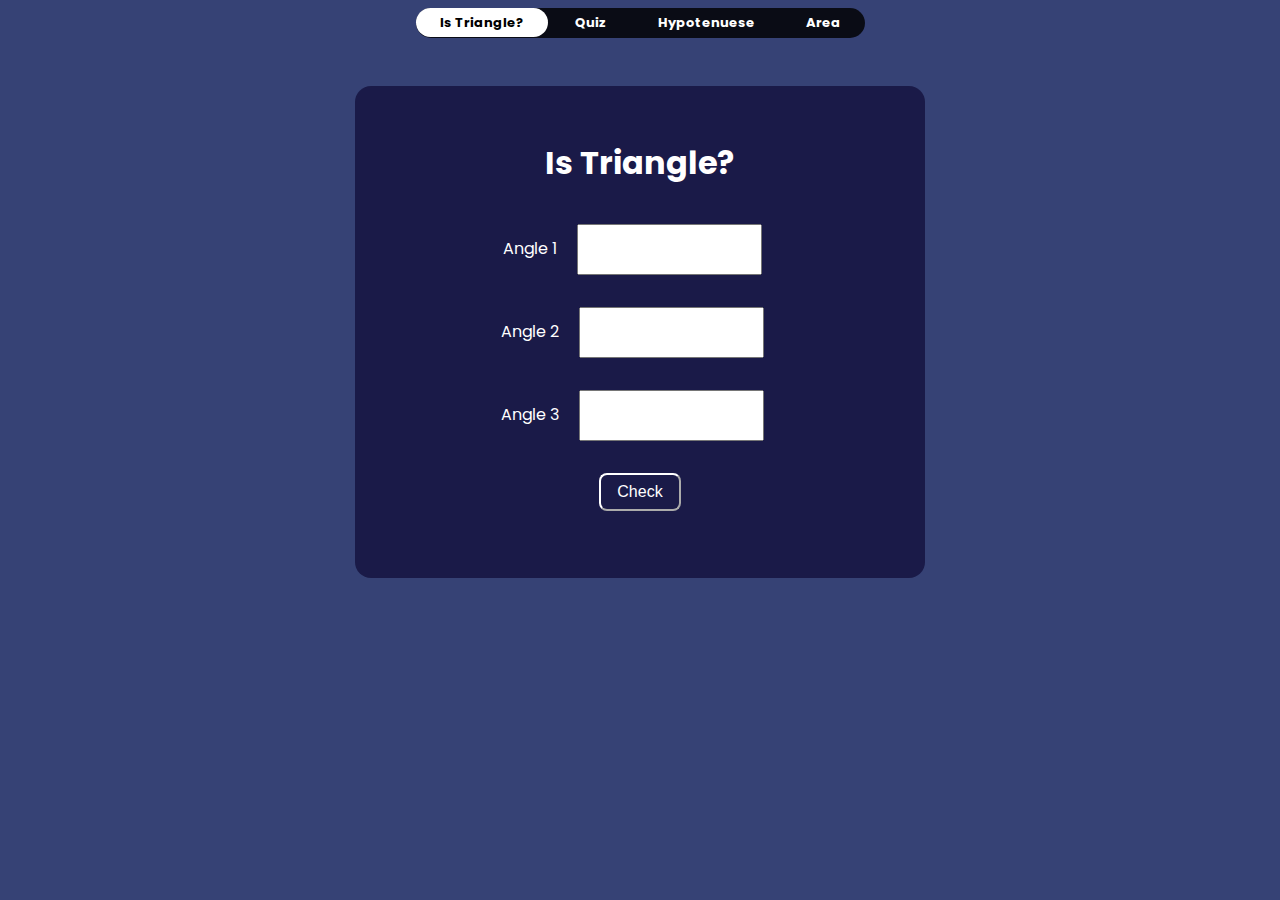
<file: index.html>
<!DOCTYPE html>
<html lang="en">
<head>
    <meta charset="UTF-8">
    <meta http-equiv="X-UA-Compatible" content="IE=edge">
    <meta name="viewport" content="width=device-width, initial-scale=1.0">
    <title>Fun with Triangles</title>
    <link rel="stylesheet" href="style.css">
</head>
<body>
  <nav class="nav justify-content-center">
    <a class="link list-inline active" href="#">Is Triangle?</a>
    <a class="link list-inline" href="src/html/quiz.html">Quiz</a>
    <a class="link list-inline" href="src/html/hypotenuese.html">Hypotenuese</a>
    <a class="link list-inline" href="src/html/area.html">Area</a>
  
  </nav>
  
  <section class=container-center>
  <h1>Is Triangle?</h1>
  <div>
    <label for="angle1">Angle 1 
      <input  type="number" class="input"/>
    </label>
    
  </div>
  <div>
    <label for="angle2">Angle 2 
      <input  type="number" class="input"/>
    </label>
    
  </div>
  <div>
    <label for="angle3">Angle 3
      <input  type="number" class="input"/>
    </label>
   
  </div>
  <button id="check-btn">Check</button>
  <h3 id="output"></h3>
</section>
  
  
  
  <script src="src/isTriangle.js"></script>
</body>
</html>
</file>
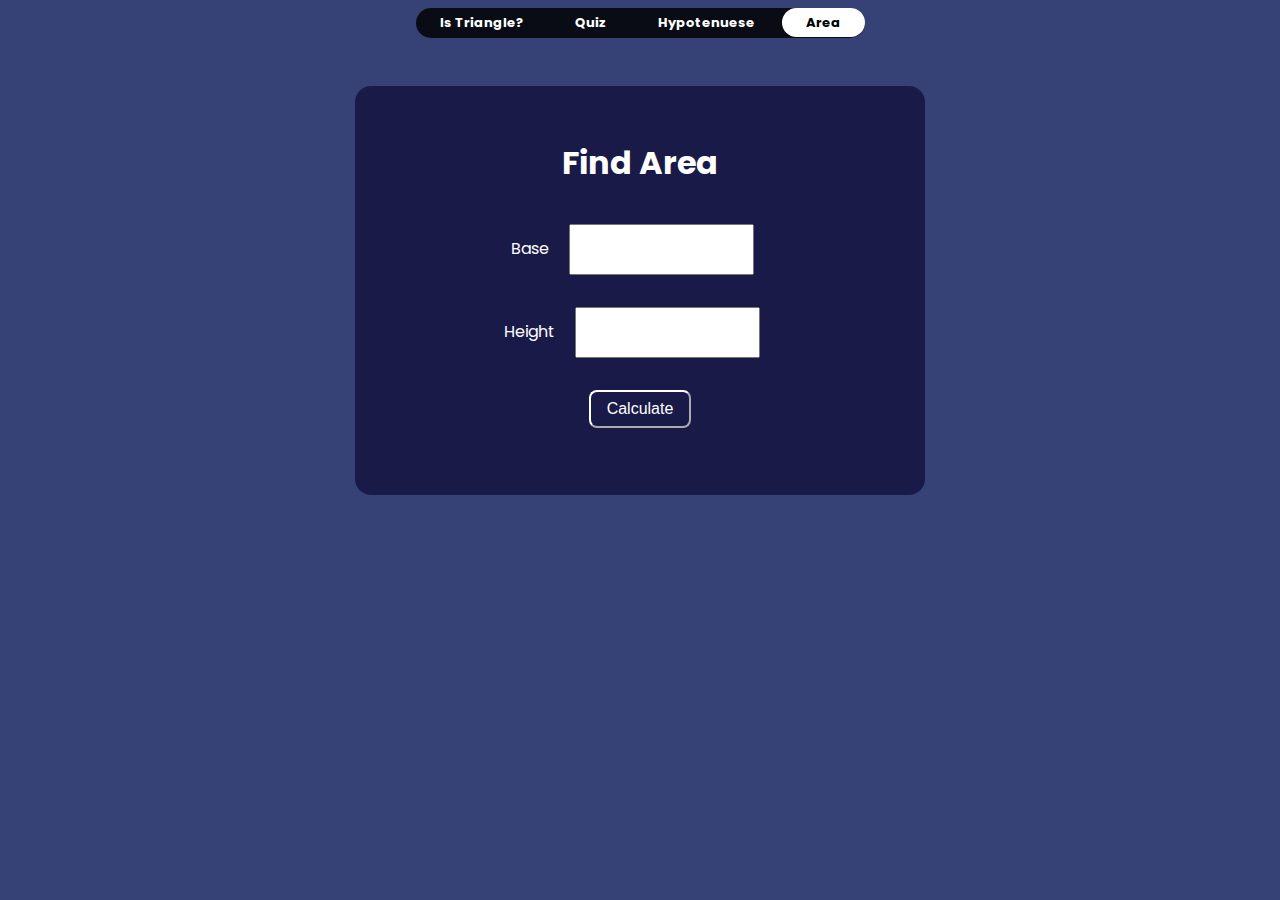
<file: src/html/area.html>
<!DOCTYPE html>
<html lang="en">

<head>
    <meta charset="UTF-8">
    <meta http-equiv="X-UA-Compatible" content="IE=edge">
    <meta name="viewport" content="width=device-width, initial-scale=1.0">
    <title>Fun with Triangles</title>
    <link rel="stylesheet" href="/style.css">
</head>

<body>
    <nav class="nav justify-content-center">
        <a class="link list-inline " href="/index.html">Is Triangle?</a>
        <a class="link list-inline " href="quiz.html">Quiz</a>
        <a class="link list-inline " href="hypotenuese.html">Hypotenuese</a>
        <a class="link list-inline active" href="area.html">Area</a>
    </nav>

    <section class="container-center">
        <h1>Find Area</h1>

        <div>
            <label for="angle1">Base 
              <input  type="number" class="input" required/>
            </label>
            
          </div>
          <div>
            <label for="angle2">Height
              <input  type="number" class="input" required/>
            </label>
            
          </div>
          
          <button id="check-btn">Calculate</button>
          <h3 id="output"></h3>

    </section>
<script src="/src/area.js"></script>
</body>

</html>
</file>
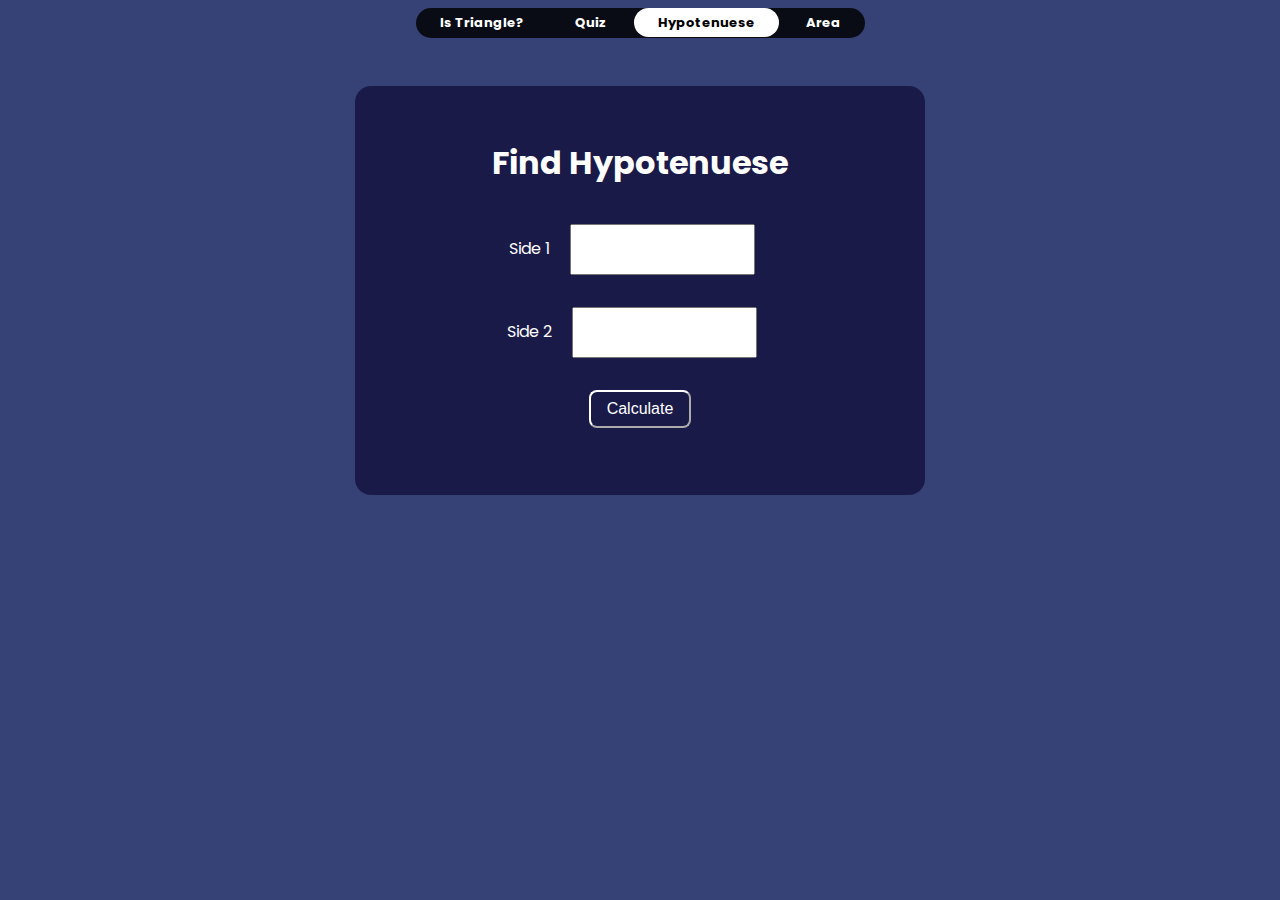
<file: src/html/hypotenuese.html>
<!DOCTYPE html>
<html lang="en">

<head>
    <meta charset="UTF-8">
    <meta http-equiv="X-UA-Compatible" content="IE=edge">
    <meta name="viewport" content="width=device-width, initial-scale=1.0">
    <title>Fun with Triangles</title>
    <link rel="stylesheet" href="/style.css">
</head>

<body>
    <nav class="nav justify-content-center">
        <a class="link list-inline " href="/index.html">Is Triangle?</a>
        <a class="link list-inline " href="quiz.html">Quiz</a>
        <a class="link list-inline active" href="hypotenuese.html">Hypotenuese</a>
        <a class="link list-inline" href="area.html">Area</a>
    </nav>

    <section class="container-center">
        <h1>Find Hypotenuese</h1>

        <div>
            <label for="angle1">Side 1 
              <input  type="number" class="input" required/>
            </label>
            
          </div>
          <div>
            <label for="angle2">Side 2 
              <input  type="number" class="input" required/>
            </label>
            
          </div>
          
          <button id="check-btn">Calculate</button>
          <h3 id="output"></h3>

    </section>
<script src="/src/hypotenuese.js"></script>
</body>

</html>
</file>
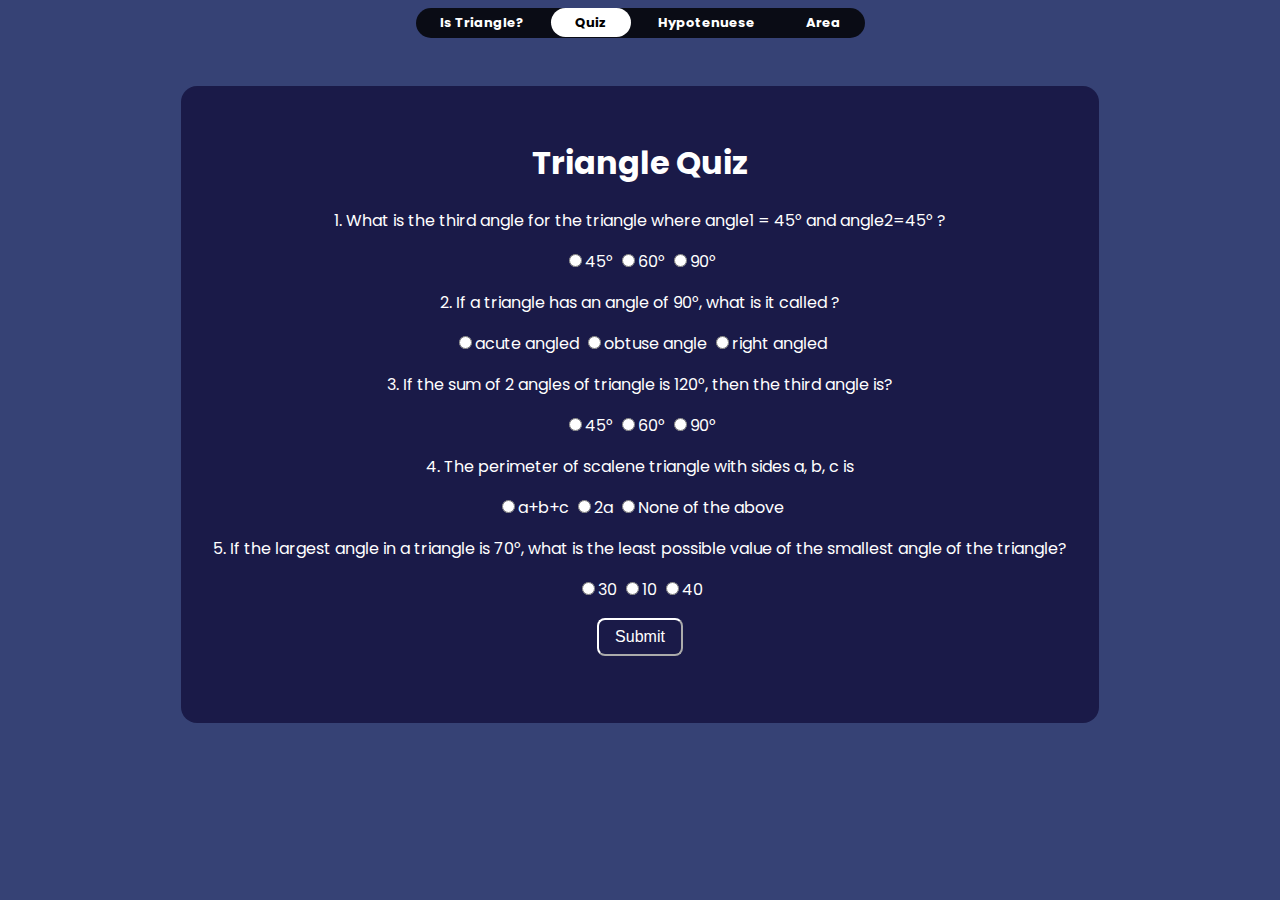
<file: src/html/quiz.html>
<!DOCTYPE html>
<html lang="en">
  <head>
    <meta charset="UTF-8" />
    <meta http-equiv="X-UA-Compatible" content="IE=edge" />
    <meta name="viewport" content="width=device-width, initial-scale=1.0" />
    <title>Fun with Triangles</title>
    <link rel="stylesheet" href="/style.css" />
  </head>

  <body>
    <nav class="nav justify-content-center">
      <a class="link list-inline" href="/index.html">Is Triangle?</a>
      <a class="link list-inline active" href="quiz.html">Quiz</a>
      <a class="link list-inline" href="hypotenuese.html">Hypotenuese</a>
      <a class="link list-inline" href="area.html">Area</a>
    </nav>

    <section class="container-center">
      <h1>Triangle Quiz</h1>

      <form class="quiz-form">
        <div class="question-container">
          <p>
            1. What is the third angle for the triangle where angle1 = 45° and
            angle2=45° ?
          </p>
          <label for="" class="question">
            <input type="radio" name="ques1" class="option" value="45" />45°
          </label>
          <label for="" class="question">
            <input type="radio" name="ques1" class="option" value="60" />60°
          </label>
          <label for="" class="question">
            <input type="radio" name="ques1" class="option" value="90" />90°
          </label>
        </div>
        <div class="question-container">
          <p>2. If a triangle has an angle of 90°, what is it called ?</p>
          <label for="" class="question">
            <input
              type="radio"
              name="ques2"
              class="option"
              value="acute angled"
            />acute angled
          </label>
          <label for="" class="question">
            <input
              type="radio"
              name="ques2"
              class="option"
              value="obtuse angle"
            />obtuse angle
          </label>
          <label for="" class="question">
            <input
              type="radio"
              name="ques2"
              class="option"
              value="right angled"
            />right angled
          </label>
        </div>
        <div class="question-container">
          <p>
            3. If the sum of 2 angles of triangle is 120°, then the third angle is?
          </p>
          <label for="" class="question">
            <input type="radio" name="ques3" class="option" value="45" />45°
          </label>
          <label for="" class="question">
            <input type="radio" name="ques3" class="option" value="60" />60°
          </label>
          <label for="" class="question">
            <input type="radio" name="ques3" class="option" value="90" />90°
          </label>
        </div>
        <div class="question-container">
            <p>
              4. The perimeter of scalene triangle with sides a, b, c is
            </p>
            <label for="" class="question">
              <input type="radio" name="ques4" class="option" value="a+b+c" />a+b+c
            </label>
            <label for="" class="question">
              <input type="radio" name="ques4" class="option" value="2a" />2a
            </label>
            <label for="" class="question">
              <input type="radio" name="ques4" class="option" value="none" />None of the above
            </label>
          </div>
          <div class="question-container">
            <p>
              5. If the largest angle in a triangle is 70°, what is the least possible value of the smallest angle of the triangle?
            </p>
            <label for="" class="question">
              <input type="radio" name="ques5" class="option" value="30" />30
            </label>
            <label for="" class="question">
              <input type="radio" name="ques5" class="option" value="10" />10
            </label>
            <label for="" class="question">
              <input type="radio" name="ques5" class="option" value="40" />40
            </label>
          </div>
      </form>
      <button type="submit" class="btn" id="btn-primary">Submit</button>
      <h3 class="output"></h3>
    </section>
    <script src="/src/quiz.js"></script>
  </body>
</html>
</file>
<file: style.css>
@import url('https://fonts.googleapis.com/css2?family=Montserrat:wght@400;700&family=Poppins:wght@300;400;500;600&display=swap');

:root {
    --nav-radius: 1rem;
    --font-family-m: 'Montserrat', sans-serif;
    --font-family-p: 'Poppins', sans-serif;
}

body {
    text-align: center;
    background-color: rgb(54, 66, 117);
    font-family: var(--font-family-p);
    color: white;
}

.nav {
    background-color: rgba(0, 0, 0, 0.815);
    padding: .3rem 0rem;
    border-radius: var(--nav-radius);
    font-weight: bold;
    font-size: small;

}

.justify-content-center {
    text-align: justify;
    max-width: fit-content;
    margin: auto;
}

.link {
    text-decoration: none;
    color: white;
    padding: 0.3rem 1.5rem;
}

.active {
    background-color: white;
    color: black;
    border-radius: var(--nav-radius);
}

.container-center {
    background-color: rgba(25, 25, 70, 0.959);
    padding: 2rem;
    max-width: 40%;
    min-width: fit-content;
    margin: auto;
    margin-top: 3rem;
    border-radius: 1rem;
}

h1 {
    font-size: xx-large;
}

.input {
    margin: 1rem;
    height: 5vh;
}

button {
    padding: .5rem 1rem;
    border-color: rgb(255, 255, 255);
    color: white;
    background-color: transparent;
    border-radius: .5rem;
    font-size: 1rem;
    margin: 1rem;
}
</file>
